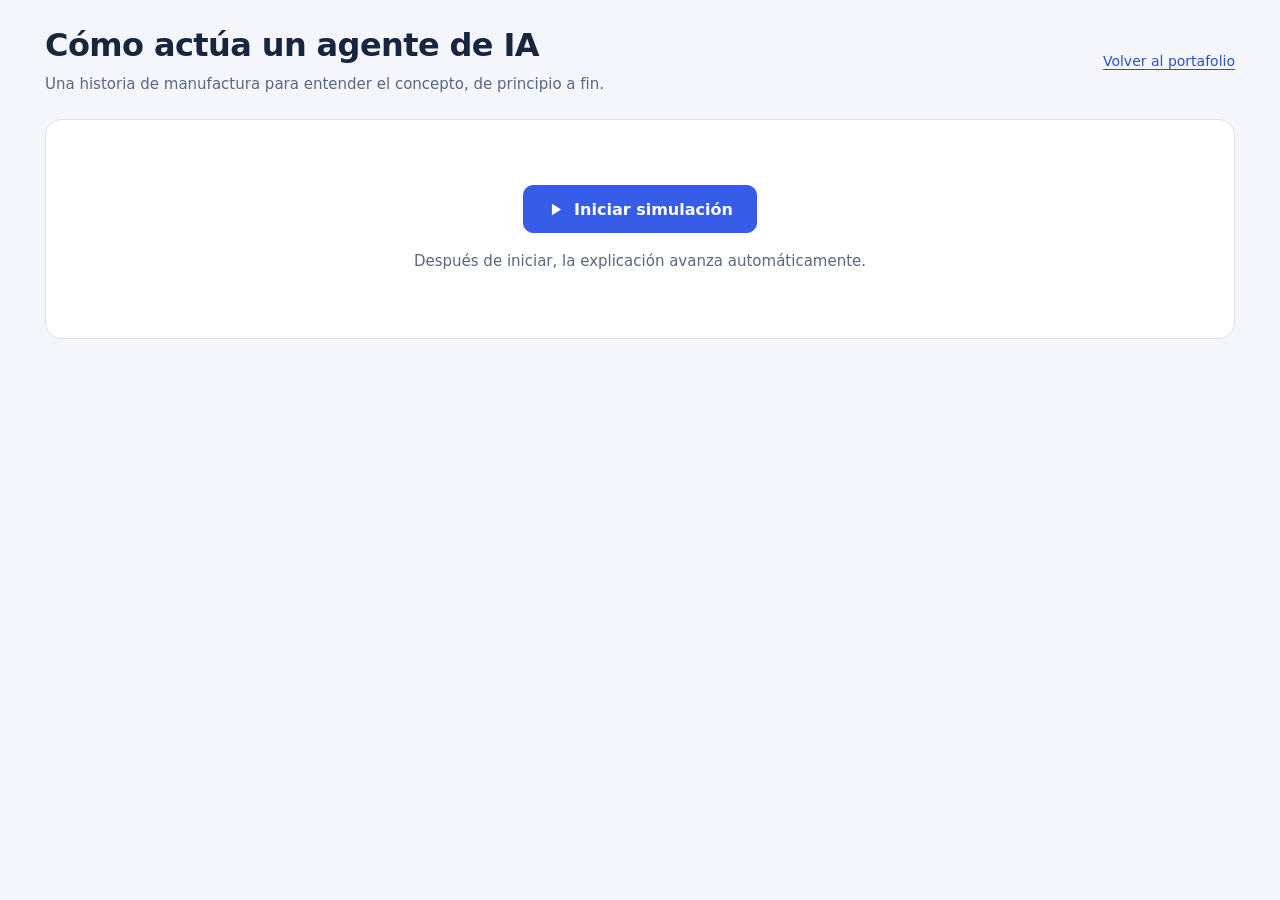
<file: simulaciones/ia-agentica/index.html>
<!doctype html>
<html lang="es">
<head>
  <meta charset="utf-8">
  <meta name="viewport" content="width=device-width, initial-scale=1">
  <meta name="theme-color" content="#17253e">
  <meta name="description" content="Una demostración visual automática explica cómo un agente de IA persigue un objetivo, usa herramientas y cambia de plan según los resultados.">
  <title>IA agéntica en acción · Demostración visual</title>
  <style>
    :root{font-family:Inter,ui-sans-serif,system-ui,-apple-system,BlinkMacSystemFont,"Segoe UI",sans-serif;font-size:16px;color:#17253e;background:#f4f6fb;color-scheme:light;--ink:#17253e;--muted:#596780;--blue:#375ce8;--line:#dce3ee}
    *{box-sizing:border-box}body{margin:0}h1,h2,h3,p{margin-top:0}p{line-height:1.6}a{color:#2b50cd;text-underline-offset:3px}a:focus-visible{outline:3px solid #7ca8ff;outline-offset:4px}[hidden]{display:none!important}.shell{max-width:1250px;padding:26px 30px 20px;margin:auto}.top{display:flex;align-items:center;justify-content:space-between;gap:20px;margin-bottom:23px}.top h1{font-size:clamp(1.5rem,3.5vw,2rem);letter-spacing:-.6px;margin:0 0 8px;line-height:1.2}.top p{color:var(--muted);margin:0;font-size:.9375rem}.back{font-size:.875rem;white-space:nowrap}.goal{display:flex;justify-content:space-between;align-items:center;gap:22px;background:#fff;border:1px solid var(--line);border-radius:13px;padding:17px 21px;margin-bottom:17px}.eyebrow{font-size:.75rem;letter-spacing:.075em;text-transform:uppercase;color:var(--muted);font-weight:600}.goal strong{display:block;margin-top:5px;font-size:1.0625rem;line-height:1.4}.result{text-align:right;flex-shrink:0}.result .eyebrow{font-size:.75rem}.result-value{font-size:1.65rem;letter-spacing:-.7px;font-weight:700;font-variant-numeric:tabular-nums;line-height:1.3;color:#ae5937}.result-value.success{color:#126b55}.stage-layout{display:grid;grid-template-columns:minmax(0,1.2fr) minmax(315px,1fr);gap:18px;align-items:stretch}.diagram{background:#17253e;border:1px solid #263b5b;color:#fff;border-radius:16px;overflow:hidden;min-width:0;display:flex;flex-direction:column}.diagram-head{padding:17px 20px 0;display:flex;align-items:center;justify-content:space-between;gap:10px;font-size:.8125rem;color:#bfcee8}.cycle{font-size:.75rem;padding:5px 8px;border:1px solid #486184;border-radius:5px;color:#e0e9fb}.flow{height:328px;position:relative;margin:4px 10px 0;flex-shrink:0}.wires{position:absolute;inset:0;width:100%;height:100%;overflow:visible}.wire{fill:none;stroke:#4d6588;stroke-width:1.6;vector-effect:non-scaling-stroke}.wire.active{stroke:#8ab9ff;stroke-width:2.3;stroke-dasharray:7 7;animation:flow 1.3s linear infinite}.spoke{fill:none;stroke:#425777;stroke-width:1;stroke-dasharray:3 5;vector-effect:non-scaling-stroke}.node{position:absolute;width:39%;min-height:74px;transform:translate(-50%,-50%);border:1px solid #425777;background:#21334f;border-radius:11px;padding:12px;display:flex;align-items:center;gap:9px;transition:background .45s,border-color .45s,box-shadow .45s}.node.observe{left:25%;top:19%}.node.decide{left:75%;top:19%}.node.act{left:75%;top:79%}.node.verify{left:25%;top:79%}.node.active{background:#2c4a77;border-color:#91bbff;box-shadow:0 0 0 3px #90b6ff19}.node-title{font-size:.9375rem;font-weight:600}.node-sub{font-size:.75rem;color:#c1d0e6;line-height:1.35;margin-top:4px}.icon{width:22px;height:22px;fill:none;stroke:currentColor;stroke-width:1.8;stroke-linecap:round;stroke-linejoin:round;flex-shrink:0}.node .icon{color:#b5c9e9}.node.active .icon{color:#a8d5ff}.agent{position:absolute;left:50%;top:49%;transform:translate(-50%,-50%);border:1px solid #7993c8;border-radius:50%;width:119px;height:119px;background:#2b3c62;box-shadow:0 0 0 11px #6d8dc212,0 0 0 22px #6d8dc20a;display:flex;flex-direction:column;align-items:center;justify-content:center;text-align:center;gap:7px}.agent .icon{width:27px;height:27px;color:#c0d1ff}.agent strong{font-size:.875rem;line-height:1.35;max-width:85px}.agent small{font-size:.75rem;color:#c8d5ec}.feedback{padding:15px 20px;margin-top:auto;border-top:1px solid #344967;font-size:.8125rem;line-height:1.5;color:#c4d4ed;min-height:67px;display:flex;align-items:center;gap:9px}.feedback .icon{width:18px;height:18px;color:#9fc6ff}.narration{background:#fff;border:1px solid var(--line);border-radius:16px;padding:24px;display:flex;flex-direction:column;min-width:0}.scene-head{display:flex;justify-content:space-between;align-items:center;gap:14px;margin-bottom:17px}.phase{font-size:.75rem;font-weight:600;color:#3150b4;background:#edf2ff;border-radius:5px;padding:5px 8px}.scene-number{font-size:.75rem;color:var(--muted);font-variant-numeric:tabular-nums}.narration h2{font-size:clamp(1.3rem,2.2vw,1.55rem);line-height:1.25;letter-spacing:-.4px;margin-bottom:13px}.narration .explanation{font-size:1rem;color:#40516c;margin-bottom:18px}.tool-result{background:#f4f7fc;border-left:3px solid #a1b7eb;padding:11px 13px;margin-bottom:20px;line-height:1.5}.tool-result dt{color:var(--muted);font-size:.75rem;font-weight:600;margin-bottom:3px}.tool-result dd{margin:0;font-size:.875rem;color:#253e67;overflow-wrap:anywhere}.tool-result dd+dt{margin-top:9px}.lesson{margin-top:auto;padding-top:14px;border-top:1px solid var(--line)}.lesson-label{font-size:.75rem;font-weight:600;color:#355082;margin-bottom:5px}.lesson p{font-size:.9375rem;line-height:1.55;color:#2b4165;margin:0}.playback{display:flex;align-items:center;gap:15px;margin:17px 0 12px;font-size:.75rem;color:var(--muted)}.progress-track{height:4px;border-radius:3px;flex:1;background:#dfe5f0;overflow:hidden}.progress-fill{height:100%;width:0;background:#5278df;transform-origin:left}.playback-label{font-size:.75rem;flex-shrink:0}.note{font-size:.75rem;color:var(--muted);line-height:1.6;margin:0}.sr-only{position:absolute!important;width:1px;height:1px;padding:0;margin:-1px;overflow:hidden;clip:rect(0,0,0,0);white-space:nowrap;border:0}.static-story{margin-top:22px;border-top:1px solid var(--line);padding-top:17px}.static-story h2{font-size:1.1rem}.static-story ol{padding-left:22px}.static-story li{padding:8px 0;font-size:1rem;line-height:1.6}.static-story strong{display:block}body.embed{background:transparent}body.embed .shell{padding:0}body.embed .top{display:none}body.paused .wire{animation-play-state:paused}
    .launch{min-height:220px;padding:30px 20px;display:flex;flex-direction:column;align-items:center;justify-content:center;text-align:center;gap:16px;border:1px solid var(--line);border-radius:16px;background:#fff}.launch p{font-size:.9375rem;color:var(--muted);margin:0;max-width:470px}.start-button{font:inherit;font-weight:600;color:#fff;background:#375ce8;border:1px solid #375ce8;border-radius:10px;min-height:48px;padding:13px 23px;display:inline-flex;align-items:center;justify-content:center;gap:10px;cursor:pointer}.start-button:hover{background:#2948c4}.start-button:focus-visible{outline:3px solid #7ca8ff;outline-offset:4px}.start-button svg{width:17px;height:17px;fill:currentColor}.start-button:disabled{cursor:default}.diagram.agentic-focus{border-color:#dfb360}.agentic-focus .node.decide.active{background:#4d412e;border-color:#f1c780;box-shadow:0 0 0 3px #efc77c20}.agentic-focus .node.decide.active .icon{color:#f5d49c}.agentic-focus .feedback{background:#384366;color:#fff;font-weight:600;border-top-color:#657ba5}.agentic-focus .agent{border-color:#f1c780}.agentic-focus .wire.active{stroke:#f1c780}
    @keyframes flow{to{stroke-dashoffset:-28}}
    @media(max-width:900px){.shell{padding:22px}.stage-layout{grid-template-columns:minmax(0,1fr) minmax(300px,1fr);gap:13px}.node{width:43%;padding:12px 9px;gap:6px}.node .icon{display:none}.node-title{font-size:.875rem}.narration{padding:20px}.flow{margin:4px 5px 0}.agent{width:111px;height:111px}.goal{padding:16px 18px}.feedback{padding:13px 16px}}
    @media(max-width:720px){.stage-layout{grid-template-columns:1fr}.narration{order:-1}.flow{height:300px}.node{width:36%;padding:13px;gap:10px;min-height:72px}.node .icon{display:block}.node-title{font-size:.9375rem}.agent{width:116px;height:116px}.diagram-head{padding-top:15px}.feedback{min-height:60px}.narration h2{font-size:1.4rem}.tool-result{margin-bottom:15px}.explanation{margin-bottom:15px!important}.scene-head{margin-bottom:13px}.top{align-items:flex-start;flex-direction:column;gap:12px}.goal strong{font-size:.9375rem;max-width:340px}.goal{align-items:flex-start}.result-value{font-size:1.5rem}.lesson{margin-top:0}.playback{flex-wrap:wrap;gap:8px}.progress-track{flex-basis:100%;order:2}.result .eyebrow{max-width:108px;text-align:right;line-height:1.4}}
    @media(max-width:430px){.shell{padding:16px}.goal{padding:13px 14px;gap:12px}.goal strong{font-size:.9375rem}.goal .eyebrow{font-size:.75rem}.result-value{font-size:1.4rem}.narration{padding:18px}.narration h2{font-size:1.25rem}.narration .explanation,.lesson p{font-size:.9375rem}.node{width:43%;padding:11px;min-height:72px}.node .icon{display:none}.node-title{font-size:.875rem}.node-sub{font-size:.75rem}.agent{width:108px;height:108px}.flow{height:295px}.diagram-head{padding:14px 15px 0}.feedback{font-size:.8125rem}.goal strong{max-width:200px}}
    @media(prefers-reduced-motion:reduce){*,*::before,*::after{animation:none!important;transition:none!important;scroll-behavior:auto!important}}
    @media print{.top .back,.playback{display:none}.static-story{display:block!important}.stage-layout{break-inside:avoid}}
  </style>
</head>
<body>
<svg xmlns="http://www.w3.org/2000/svg" style="display:none" aria-hidden="true"><defs>
  <symbol id="i-agent" viewBox="0 0 24 24"><rect x="5" y="5" width="14" height="14" rx="4"/><path d="M9 1v4m6-4v4M9 19v4m6-4v4M1 9h4m-4 6h4m14-6h4m-4 6h4m-10-3 2 2 4-4"/></symbol>
  <symbol id="i-eye" viewBox="0 0 24 24"><path d="M2 12s3.5-7 10-7 10 7 10 7-3.5 7-10 7S2 12 2 12Z"/><circle cx="12" cy="12" r="3"/></symbol>
  <symbol id="i-plan" viewBox="0 0 24 24"><path d="M5 3v15a3 3 0 0 0 3 3h5M5 8h8a4 4 0 0 0 4-4V2m-4 3 4-3 4 3M10 18l3 3-3 3"/></symbol>
  <symbol id="i-tool" viewBox="0 0 24 24"><path d="m14 6 4 4 3-3a7 7 0 0 1-9 9l-6 6-4-4 6-6a7 7 0 0 1 9-9Z"/></symbol>
  <symbol id="i-check" viewBox="0 0 24 24"><path d="m7 12 3 3 7-7"/><circle cx="12" cy="12" r="9"/></symbol>
  <symbol id="i-loop" viewBox="0 0 24 24"><path d="M3 10a9 9 0 1 1 1 8M3 3v7h7"/></symbol>
</defs></svg>
<main class="shell">
  <header class="top"><div><h1>Cómo actúa un agente de IA</h1><p>Una historia de manufactura para entender el concepto, de principio a fin.</p></div><a class="back" href="../../#simulacion-ia-agentica">Volver al portafolio</a></header>
  <section id="start-screen" class="launch" aria-label="Iniciar la demostración">
    <button id="start-button" class="start-button" type="button"><svg viewBox="0 0 24 24" aria-hidden="true"><path d="M7 4 20 12 7 20Z"/></svg>Iniciar simulación</button>
    <p>Después de iniciar, la explicación avanza automáticamente.</p>
  </section>
  <div id="demonstration" hidden>
  <section class="goal" aria-label="Objetivo y resultado observado"><div><div class="eyebrow">Objetivo del agente</div><strong>Reducir los defectos de 8 % a 2 % o menos</strong></div><div class="result"><div class="eyebrow">Última muestra</div><div id="result-value" class="result-value">8,0 %</div></div></section>
  <div class="stage-layout">
    <section id="diagram" class="diagram" aria-label="Ciclo del agente: observar, decidir, actuar y verificar; el agente elige el siguiente paso según los resultados.">
      <div class="diagram-head"><span>El ciclo del agente</span><span id="cycle" class="cycle">Primer plan</span></div>
      <div class="flow">
        <svg class="wires" viewBox="0 0 1000 328" preserveAspectRatio="none" aria-hidden="true"><defs><marker id="arrow" markerWidth="6" markerHeight="6" refX="5" refY="3" orient="auto"><path d="M0 0 6 3 0 6Z" fill="#88a4cd"/></marker></defs><path id="edge-decide" class="wire" d="M448 62H543" marker-end="url(#arrow)"/><path id="edge-act" class="wire" d="M750 105V214" marker-end="url(#arrow)"/><path id="edge-verify" class="wire" d="M550 259H455" marker-end="url(#arrow)"/><path id="edge-observe" class="wire" d="M250 219V111" marker-end="url(#arrow)"/><path class="spoke" d="M365 99 446 139M635 99 554 139M365 222 446 183M635 222 554 183"/></svg>
        <div id="node-observe" class="node observe"><svg class="icon" aria-hidden="true"><use href="#i-eye"/></svg><div><div class="node-title">1. Observar</div><div class="node-sub">Recibir evidencia</div></div></div>
        <div id="node-decide" class="node decide active"><svg class="icon" aria-hidden="true"><use href="#i-plan"/></svg><div><div class="node-title">2. Decidir</div><div class="node-sub">Elegir acción y herramienta</div></div></div>
        <div class="agent"><svg class="icon" aria-hidden="true"><use href="#i-agent"/></svg><strong>Agente de calidad</strong><small id="agent-state">Decidiendo</small></div>
        <div id="node-act" class="node act"><svg class="icon" aria-hidden="true"><use href="#i-tool"/></svg><div><div class="node-title">3. Actuar</div><div class="node-sub">Usar una herramienta</div></div></div>
        <div id="node-verify" class="node verify"><svg class="icon" aria-hidden="true"><use href="#i-check"/></svg><div><div class="node-title">4. Verificar</div><div class="node-sub">Comparar con la meta</div></div></div>
      </div>
      <div class="feedback"><svg class="icon" aria-hidden="true"><use href="#i-loop"/></svg><span id="feedback">El objetivo permanece. Las decisiones pueden cambiar.</span></div>
    </section>
    <section class="narration" aria-labelledby="scene-title"><div class="scene-head"><span id="phase" class="phase">Objetivo</span><span id="scene-number" class="scene-number">Escena 01 de 11</span></div><h2 id="scene-title">Todo empieza con un objetivo.</h2><p id="explanation" class="explanation">Una persona pide reducir los defectos. El agente recibe la meta y elige qué información necesita para empezar.</p><dl id="tool-result" class="tool-result"><dt id="tool-label">Punto de partida</dt><dd id="tool-value">16 piezas defectuosas de 200 inspeccionadas.</dd></dl><div class="lesson"><div class="lesson-label">La idea que explica esta escena</div><p id="lesson">Se le indica qué lograr; el agente organiza cómo intentarlo.</p></div></section>
  </div>
  <div class="playback"><span id="playback-label" class="playback-label">La demostración avanza sola.</span><div class="progress-track" role="progressbar" id="progress" aria-label="Avance de la demostración" aria-valuemin="0" aria-valuemax="11" aria-valuenow="0"><div id="progress-fill" class="progress-fill"></div></div><span id="duration">Aproximadamente 3 minutos</span><button id="replay-button" class="start-button" type="button" hidden>Repetir simulación</button></div>
  <p class="note">Caso ficticio. La secuencia está programada para explicar el concepto; no ejecuta un modelo de IA ni modifica una línea real.</p>
  <section id="static-story" class="static-story" hidden><h2>La historia completa, sin animación</h2><ol id="story-transcript"></ol></section>
  </div>
  <noscript><p>Un agente recibe una meta, consulta herramientas y actúa dentro de sus permisos. En este caso, el primer ajuste deja los defectos en 5,5 %, por encima de la meta de 2 %. El agente usa ese resultado para cambiar el plan, coordina un mantenimiento autorizado y verifica una nueva muestra con 1 % de defectos. La decisión del siguiente paso depende de lo observado.</p></noscript>
  <p id="announcement" class="sr-only" aria-live="polite" aria-atomic="true"></p>
</main>
<script>
(() => {
  'use strict';
  // BEGIN_AUTOMATIC_STORY
  const scenes = [
    {id:'goal',phase:'decide',label:'Objetivo',duration:12000,plan:1,defects:16,title:'Todo empieza con un objetivo.',explanation:'Una persona pide reducir los defectos. El agente recibe la meta y elige qué información necesita para empezar.',toolLabel:'Punto de partida',toolValue:'16 piezas defectuosas de 200 inspeccionadas.',lesson:'Se le indica qué lograr; el agente organiza cómo intentarlo.',feedback:'El objetivo permanece. Las decisiones pueden cambiar.'},
    {id:'observe',phase:'observe',label:'Observar',duration:14000,plan:1,defects:16,title:'Consulta lo que ocurre en la línea.',explanation:'El agente usa los sensores y encuentra una temperatura alta. Esa señal orienta la investigación, pero todavía no demuestra la causa.',toolLabel:'Herramienta: sensores del proceso',toolValue:'Lectura: 195 °C. Referencia del caso: 175–185 °C.',lesson:'Las herramientas le permiten obtener información de su entorno.',feedback:'Una observación aporta evidencia para decidir.'},
    {id:'plan',phase:'decide',label:'Decidir',duration:15000,plan:1,defects:16,title:'Elige un primer plan.',explanation:'Consulta un caso similar en el historial y propone reducir la velocidad. Después medirá otra muestra para saber si funcionó.',toolLabel:'Herramienta: historial de mantenimiento',toolValue:'Ensayo propuesto: pasar de 100 a 85 unidades/min.',lesson:'El plan combina una acción con una forma de comprobar su resultado.',feedback:'Plan 1: ajustar la velocidad y volver a medir.'},
    {id:'act',phase:'act',label:'Actuar',duration:13000,plan:1,defects:16,title:'Actúa mediante una herramienta.',explanation:'El ajuste está dentro de los permisos del caso. El agente solicita el cambio y la herramienta de control confirma su ejecución.',toolLabel:'Herramienta: control de línea',toolValue:'Velocidad ajustada a 85 unidades/min. Calidad aún sin verificar.',lesson:'La herramienta ejecuta la acción; todavía falta comprobar si resuelve el problema.',feedback:'El cambio está autorizado en este caso ficticio.'},
    {id:'check',phase:'verify',label:'Verificar',duration:15000,plan:1,defects:11,title:'El primer intento no es suficiente.',explanation:'La nueva muestra tiene 11 defectos de 200 piezas: 5,5 %. Mejoró, pero sigue por encima del objetivo de 2 %.',toolLabel:'Herramienta: inspección de calidad',toolValue:'Resultado observado: 5,5 %. Meta pendiente.',lesson:'El agente compara lo que ocurrió con lo que debía lograr.',feedback:'El resultado vuelve al agente como nueva evidencia.'},
    {id:'replan',phase:'decide',label:'El momento agéntico',duration:22000,plan:2,defects:11,title:'El agente decide cambiar de plan.',explanation:'El 5,5 % no cumple la meta. Sin recibir otra instrucción del usuario, el agente conserva ese resultado y elige investigar el enfriamiento.',toolLabel:'Decisión basada en la evidencia',toolValue:'Cambiar de herramienta: control de línea → diagnóstico de mantenimiento.',lesson:'El aspecto agéntico está en elegir cómo continuar según lo observado, manteniendo el objetivo y sus límites.',feedback:'El agente cambia su estrategia por el resultado de su propia acción.'},
    {id:'diagnose',phase:'observe',label:'Observar de nuevo',duration:14000,plan:2,defects:11,title:'Busca evidencia con otra herramienta.',explanation:'El diagnóstico de mantenimiento identifica una obstrucción en el circuito de enfriamiento. El agente propone intervenir ese sistema.',toolLabel:'Herramienta: diagnóstico de mantenimiento',toolValue:'Hallazgo simulado: obstrucción en el enfriamiento.',lesson:'Puede cambiar de herramienta cuando la tarea necesita información distinta.',feedback:'La nueva evidencia permite proponer otra acción.'},
    {id:'permission',phase:'decide',label:'Límites de autonomía',duration:16000,plan:2,defects:11,title:'Respeta los permisos establecidos.',explanation:'La parada requiere un supervisor. El agente solicita permiso; esta escena muestra la autorización como parte de la historia simulada.',toolLabel:'Evento representado en la animación',toolValue:'El supervisor autoriza la intervención. No se solicita una decisión al visitante.',lesson:'Un agente puede actuar con autonomía y tener supervisión humana en acciones específicas.',feedback:'La aprobación mostrada es un evento ficticio del relato.'},
    {id:'repair',phase:'act',label:'Actuar de nuevo',duration:13000,plan:2,defects:11,title:'Coordina la intervención autorizada.',explanation:'El agente utiliza mantenimiento para atender la obstrucción. La historia resume una parada de 12 minutos y el reinicio de la línea.',toolLabel:'Herramienta: gestión de mantenimiento',toolValue:'Intervención simulada completada. Falta verificar la calidad.',lesson:'También puede coordinar tareas a través de herramientas, dentro de sus permisos.',feedback:'Después de actuar, debe comprobar el efecto.'},
    {id:'verify',phase:'verify',label:'Comprobar el resultado',duration:15000,plan:2,defects:2,title:'Ahora verifica que la muestra cumple.',explanation:'La nueva inspección encuentra 2 defectos de 200 piezas: 1 %. El agente confirma que esta muestra cumple la meta de 2 % o menos.',toolLabel:'Herramienta: inspección de calidad',toolValue:'Resultado: 1 %. Objetivo cumplido en esta muestra.',lesson:'El cierre se apoya en un resultado medido, no solo en haber ejecutado una acción.',feedback:'Una muestra favorable no demuestra por sí sola estabilidad del proceso.'},
    {id:'summary',phase:'verify',label:'Concepto de IA agéntica',duration:24000,plan:2,defects:2,title:'El agente elige cómo avanzar hacia la meta.',explanation:'En un sistema agéntico real, un modelo selecciona acciones y herramientas, evalúa sus resultados y puede cambiar de plan con autonomía dentro de sus permisos.',toolLabel:'Lo que hace agéntico al comportamiento',toolValue:'La siguiente decisión depende del objetivo y de la evidencia obtenida.',lesson:'En esta historia eligió herramientas, actuó, verificó y revisó su estrategia sin nuevas instrucciones del usuario.',feedback:'Objetivo, herramientas y evidencia: el agente decide cómo continuar.'}
  ];
  const totalDuration = scenes.reduce((sum,scene)=>sum+scene.duration,0);
  function createTimeline(onScene,onProgress,onFinish=()=>{}){
    let index=0,elapsed=0,finished=false;
    onScene(scenes[index],index);
    const progress=()=>onProgress((scenes.slice(0,index).reduce((sum,s)=>sum+s.duration,0)+elapsed)/totalDuration);
    progress();
    return {
      advance(milliseconds){
        if(!Number.isFinite(milliseconds)||milliseconds<0)throw new Error('Invalid elapsed time');
        if(finished)return;
        let remaining=milliseconds;
        while(remaining>=scenes[index].duration-elapsed){
          remaining-=scenes[index].duration-elapsed;
          if(index===scenes.length-1){
            elapsed=scenes[index].duration;finished=true;progress();onFinish();return;
          }
          elapsed=0;index++;
          onScene(scenes[index],index);
        }
        elapsed+=remaining;progress();
      },
      reset(){index=0;elapsed=0;finished=false;onScene(scenes[index],index);progress();},
      snapshot(){return {index,elapsed,finished,sceneId:scenes[index].id};}
    };
  }
  // END_AUTOMATIC_STORY
  const $=id=>document.getElementById(id);
  const params=new URLSearchParams(location.search);
  const embedded=window.parent!==window;
  if(params.get('embed')==='1')document.body.classList.add('embed');
  const motionPreference=window.matchMedia('(prefers-reduced-motion: reduce)');
  let parentOrigin=null;
  try{if(document.referrer)parentOrigin=new URL(document.referrer).origin;}catch{}
  let visibleInParent=!(embedded&&params.get('managed')==='1'&&parentOrigin);
  let frameId=null,lastFrame=null,hasStarted=false;
  function setText(id,value){$(id).textContent=value;}
  function renderScene(scene,index){
    const phaseNames={observe:'Observando',decide:'Decidiendo',act:'Actuando',verify:'Verificando'};
    for(const phase of Object.keys(phaseNames)){
      $('node-'+phase).classList.toggle('active',scene.phase===phase);
      $('edge-'+phase).classList.toggle('active',scene.phase===phase);
    }
    setText('phase',scene.label);setText('scene-number','Escena '+String(index+1).padStart(2,'0')+' de '+scenes.length);
    setText('scene-title',scene.title);setText('explanation',scene.explanation);setText('tool-label',scene.toolLabel);setText('tool-value',scene.toolValue);setText('lesson',scene.lesson);setText('feedback',scene.feedback);
    setText('cycle',scene.plan===1?'Primer plan':'Segundo plan');setText('agent-state',scene.id==='replan'?'Cambia de plan':phaseNames[scene.phase]);
    $('diagram').classList.toggle('agentic-focus',scene.id==='replan'||scene.id==='summary');
    setText('result-value',(scene.defects/200*100).toFixed(1).replace('.',',')+' %');$('result-value').classList.toggle('success',scene.defects<=4);
    setText('playback-label',scene.id==='summary'?'Conclusión de la demostración.':'La demostración avanza sola.');
    $('progress').setAttribute('aria-valuenow',String(index+1));
    setText('announcement','Escena '+(index+1)+'. '+scene.title+' '+scene.explanation+' '+scene.lesson);
  }
  const timeline=createTimeline(renderScene,fraction=>{$('progress-fill').style.width=(fraction*100)+'%';},finishPlayback);
  const seconds=Math.round(totalDuration/1000);setText('duration',Math.floor(seconds/60)+' min '+String(seconds%60).padStart(2,'0')+' s por recorrido');
  function canAdvance(){return hasStarted&&!document.hidden&&visibleInParent&&!motionPreference.matches;}
  function tick(now){
    frameId=null;
    if(!canAdvance()){lastFrame=null;return;}
    if(lastFrame!==null)timeline.advance(Math.min(Math.max(0,now-lastFrame),250));
    if(!canAdvance()){lastFrame=null;return;}
    lastFrame=now;frameId=requestAnimationFrame(tick);
  }
  function syncPlayback(){
    const play=canAdvance();document.body.classList.toggle('paused',!play);
    if(!play){if(frameId!==null)cancelAnimationFrame(frameId);frameId=null;lastFrame=null;}
    else if(frameId===null){lastFrame=null;frameId=requestAnimationFrame(tick);}
  }
  function syncMotionPreference(){
    $('static-story').hidden=!motionPreference.matches;
    if(motionPreference.matches){setText('playback-label','Vista sin animación, según la preferencia de su dispositivo.');$('duration').hidden=true;}
    else{$('duration').hidden=false;const current=timeline.snapshot();renderScene(scenes[current.index],current.index);}
    syncPlayback();
  }
  $('story-transcript').replaceChildren(...scenes.map(scene=>{const li=document.createElement('li');const strong=document.createElement('strong');strong.textContent=scene.title;li.append(strong,document.createTextNode(scene.explanation+' '+scene.lesson));return li;}));
  function finishPlayback(){
    hasStarted=false;
    $('replay-button').hidden=false;
    setText('playback-label','Demostración terminada.');
    syncPlayback();
  }
  function beginPlayback(){
    if(hasStarted)return;
    timeline.reset();
    hasStarted=true;
    $('start-button').disabled=true;
    $('start-screen').hidden=true;
    $('demonstration').hidden=false;
    $('replay-button').hidden=true;
    syncMotionPreference();
  }
  $('start-button').addEventListener('click',beginPlayback);
  $('replay-button').addEventListener('click',beginPlayback);
  document.addEventListener('visibilitychange',syncPlayback);
  motionPreference.addEventListener('change',syncMotionPreference);
  if(embedded&&parentOrigin&&/^https?:/.test(parentOrigin)){
    window.addEventListener('message',event=>{
      if(event.source!==window.parent||event.origin!==parentOrigin)return;
      if(event.data?.type!=='ia-agentica:visibility'||typeof event.data.visible!=='boolean')return;
      visibleInParent=event.data.visible;syncPlayback();
    });
    const sendHeight=()=>window.parent.postMessage({type:'ia-agentica:resize',height:Math.ceil(document.body.getBoundingClientRect().height)},parentOrigin);
    if(typeof ResizeObserver!=='undefined')new ResizeObserver(sendHeight).observe(document.body);
    window.parent.postMessage({type:'ia-agentica:ready'},parentOrigin);sendHeight();
  }
  syncMotionPreference();
})();
</script>
</body>
</html>
</file>
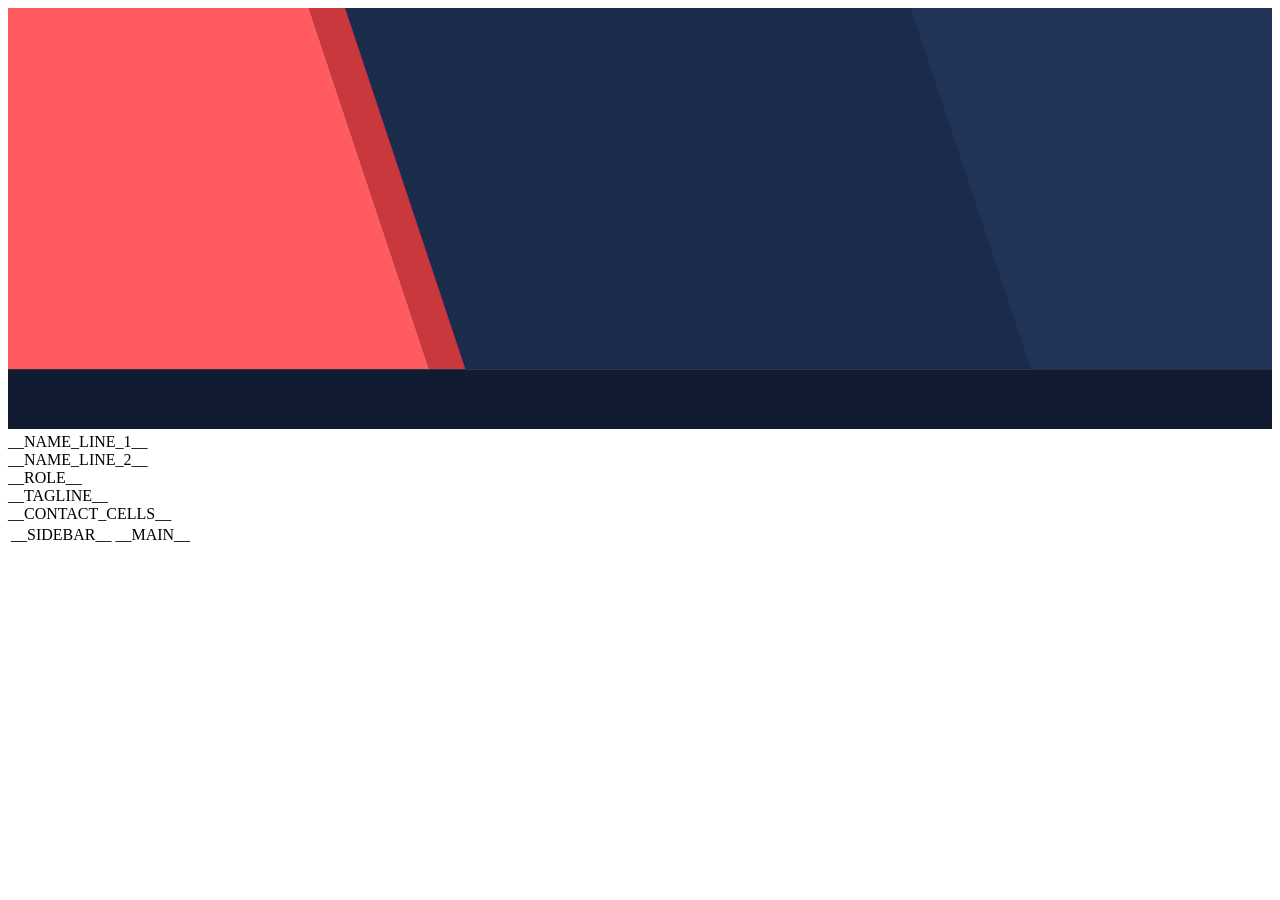
<file: skills/optimizar-curriculum/assets/cv-template/template.html>
<!DOCTYPE html>
<html lang="__LANG__">
<head>
<meta charset="utf-8">
<meta name="viewport" content="width=device-width, initial-scale=1">
<title>__TITLE__</title>
<style>
__CSS__
</style>
</head>
<body>
<div class="page">
  <div class="hero">
    <svg viewBox="0 0 210 70" xmlns="http://www.w3.org/2000/svg">
      <defs>
        <clipPath id="hex-photo"><polygon points="36,9.5 55.5,20.75 55.5,43.25 36,54.5 16.5,43.25 16.5,20.75"/></clipPath>
      </defs>
      <rect x="0" y="0" width="210" height="60" fill="#1B2B4B"/>
      <polygon points="0,0 50,0 70,60 0,60" fill="#FF5A5F"/>
      <polygon points="50,0 56,0 76,60 70,60" fill="#C9383D"/>
      <polygon points="150,0 210,0 210,60 170,60" fill="#213457"/>
      <rect x="0" y="60" width="210" height="10" fill="#111C33"/>
      __PHOTO_SVG__
    </svg>
  </div>

  <div class="name" style="--name-size: __NAME_SIZE__; --role-size: __ROLE_SIZE__; --role-tracking: __ROLE_TRACKING__;">
    <div class="n1">__NAME_LINE_1__</div>
    <div class="n2">__NAME_LINE_2__</div>
    <div class="role">__ROLE__</div>
    <div class="tag">__TAGLINE__</div>
  </div>

  <table class="cband" style="--contact-size: __CONTACT_SIZE__;"><tr>
    __CONTACT_CELLS__
  </tr></table>

  <table class="cols"><tr>
    <td class="side">
      __SIDEBAR__
    </td>
    <td class="main">
      __MAIN__
    </td>
  </tr></table>
</div>
</body>
</html>
</file>
